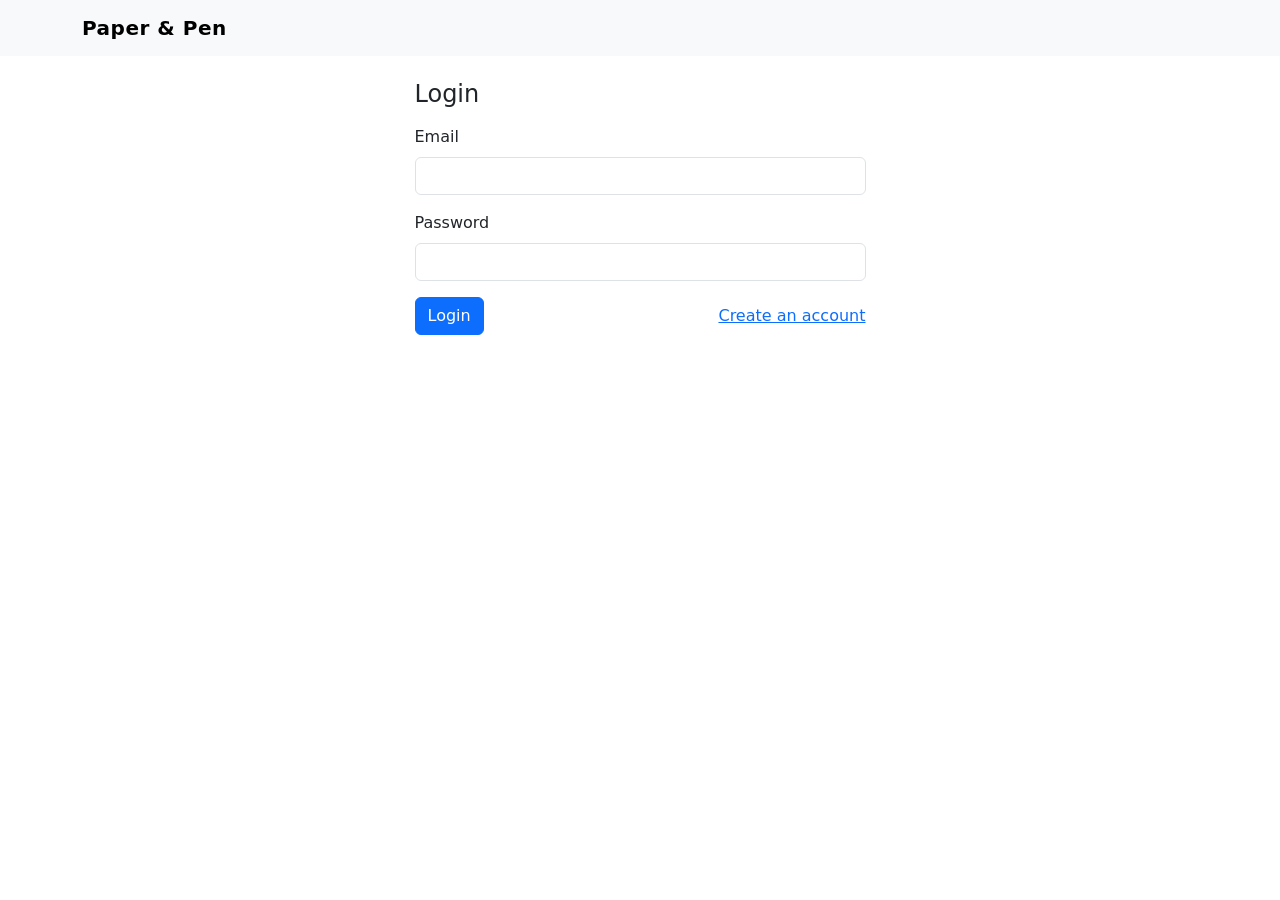
<file: stationery_store_static/account.html>
<!doctype html>
<html lang="en">
<head>
	<meta charset="utf-8">
	<meta name="viewport" content="width=device-width, initial-scale=1">
	<title>My Account - Paper & Pen</title>
	<link rel="stylesheet" href="https://cdn.jsdelivr.net/npm/bootstrap@5.3.3/dist/css/bootstrap.min.css">
	<link rel="stylesheet" href="assets/css/styles.css">
</head>
<body>
	<nav class="navbar navbar-expand-lg bg-body-tertiary">
		<div class="container">
			<a class="navbar-brand fw-bold" href="index.html">Paper & Pen</a>
		</div>
	</nav>
	<main class="container py-4">
		<h1 class="h4 mb-3">My Account</h1>
		<div id="account-container"></div>
	</main>
	<script src="https://cdn.jsdelivr.net/npm/bootstrap@5.3.3/dist/js/bootstrap.bundle.min.js"></script>
	<script src="assets/js/store.js"></script>
	<script>window.PnP.renderAccount();</script>
</body>
</html>
</file>
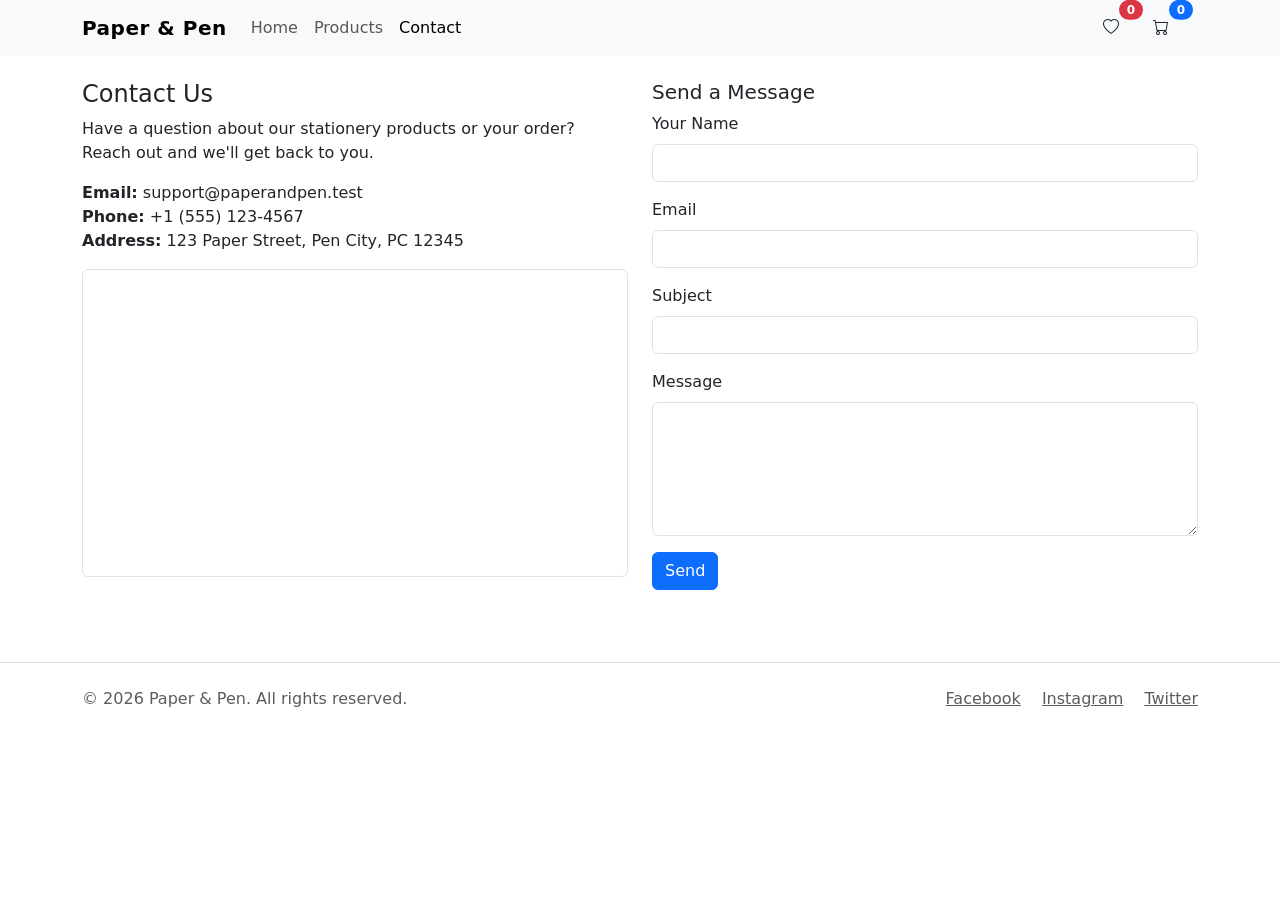
<file: stationery_store_static/contact.html>
<!doctype html>
<html lang="en">
<head>
	<meta charset="utf-8">
	<meta name="viewport" content="width=device-width, initial-scale=1">
	<title>Contact - Paper & Pen</title>
	<link rel="stylesheet" href="https://cdn.jsdelivr.net/npm/bootstrap@5.3.3/dist/css/bootstrap.min.css">
	<link rel="stylesheet" href="https://cdn.jsdelivr.net/npm/bootstrap-icons@1.11.3/font/bootstrap-icons.css">
	<link rel="stylesheet" href="assets/css/styles.css">
</head>
<body>
	<nav class="navbar navbar-expand-lg bg-body-tertiary">
		<div class="container">
			<a class="navbar-brand fw-bold" href="index.html">Paper & Pen</a>
			<button class="navbar-toggler" type="button" data-bs-toggle="collapse" data-bs-target="#nav" aria-controls="nav" aria-expanded="false" aria-label="Toggle navigation">
				<span class="navbar-toggler-icon"></span>
			</button>
			<div id="nav" class="collapse navbar-collapse">
				<ul class="navbar-nav me-auto mb-2 mb-lg-0">
					<li class="nav-item"><a class="nav-link" href="index.html">Home</a></li>
					<li class="nav-item"><a class="nav-link" href="products.html">Products</a></li>
					<li class="nav-item"><a class="nav-link active" href="contact.html">Contact</a></li>
				</ul>
				<ul class="navbar-nav mb-2 mb-lg-0">
					<li class="nav-item me-2">
						<a class="btn position-relative" href="wishlist.html" title="Wishlist">
							<span class="bi bi-heart"></span>
							<span class="position-absolute top-0 start-100 translate-middle badge rounded-pill bg-danger" id="wishlist-count">0</span>
						</a>
					</li>
					<li class="nav-item me-3">
						<a class="btn position-relative" href="cart.html" title="Cart">
							<span class="bi bi-cart"></span>
							<span class="position-absolute top-0 start-100 translate-middle badge rounded-pill bg-primary" id="cart-count">0</span>
						</a>
					</li>
				</ul>
			</div>
		</div>
	</nav>

	<main class="container py-4">
		<div class="row g-4">
			<div class="col-md-6">
				<h1 class="h4">Contact Us</h1>
				<p>Have a question about our stationery products or your order? Reach out and we'll get back to you.</p>
				<ul class="list-unstyled">
					<li><strong>Email:</strong> support@paperandpen.test</li>
					<li><strong>Phone:</strong> +1 (555) 123-4567</li>
					<li><strong>Address:</strong> 123 Paper Street, Pen City, PC 12345</li>
				</ul>
				<div class="ratio ratio-16x9 rounded overflow-hidden border">
					<iframe src="https://www.google.com/maps?output=embed&q=Times%20Square%2C%20New%20York" style="border:0;" allowfullscreen loading="lazy"></iframe>
				</div>
			</div>
			<div class="col-md-6">
				<h2 class="h5">Send a Message</h2>
				<form id="contact-form" class="needs-validation" novalidate>
					<div class="mb-3">
						<label class="form-label">Your Name</label>
						<input type="text" name="name" class="form-control" required>
					</div>
					<div class="mb-3">
						<label class="form-label">Email</label>
						<input type="email" name="email" class="form-control" required>
					</div>
					<div class="mb-3">
						<label class="form-label">Subject</label>
						<input type="text" name="subject" class="form-control" required>
					</div>
					<div class="mb-3">
						<label class="form-label">Message</label>
						<textarea name="message" class="form-control" rows="5" required></textarea>
					</div>
					<button class="btn btn-primary" type="submit">Send</button>
				</form>
				<div id="contact-success" class="alert alert-success mt-3 d-none">Thanks! We'll be in touch.</div>
			</div>
		</div>
	</main>

	<footer class="border-top py-4 mt-5">
		<div class="container d-flex justify-content-between align-items-center">
			<span class="text-muted">© <span id="year"></span> Paper & Pen. All rights reserved.</span>
			<div>
				<a class="text-muted me-3" href="https://facebook.com" target="_blank" rel="noopener">Facebook</a>
				<a class="text-muted me-3" href="https://instagram.com" target="_blank" rel="noopener">Instagram</a>
				<a class="text-muted" href="https://twitter.com" target="_blank" rel="noopener">Twitter</a>
			</div>
		</div>
	</footer>

	<script src="https://cdn.jsdelivr.net/npm/bootstrap@5.3.3/dist/js/bootstrap.bundle.min.js"></script>
	<script src="assets/js/store.js"></script>
	<script>window.PnP.renderContact();</script>
</body>
</html>
</file>
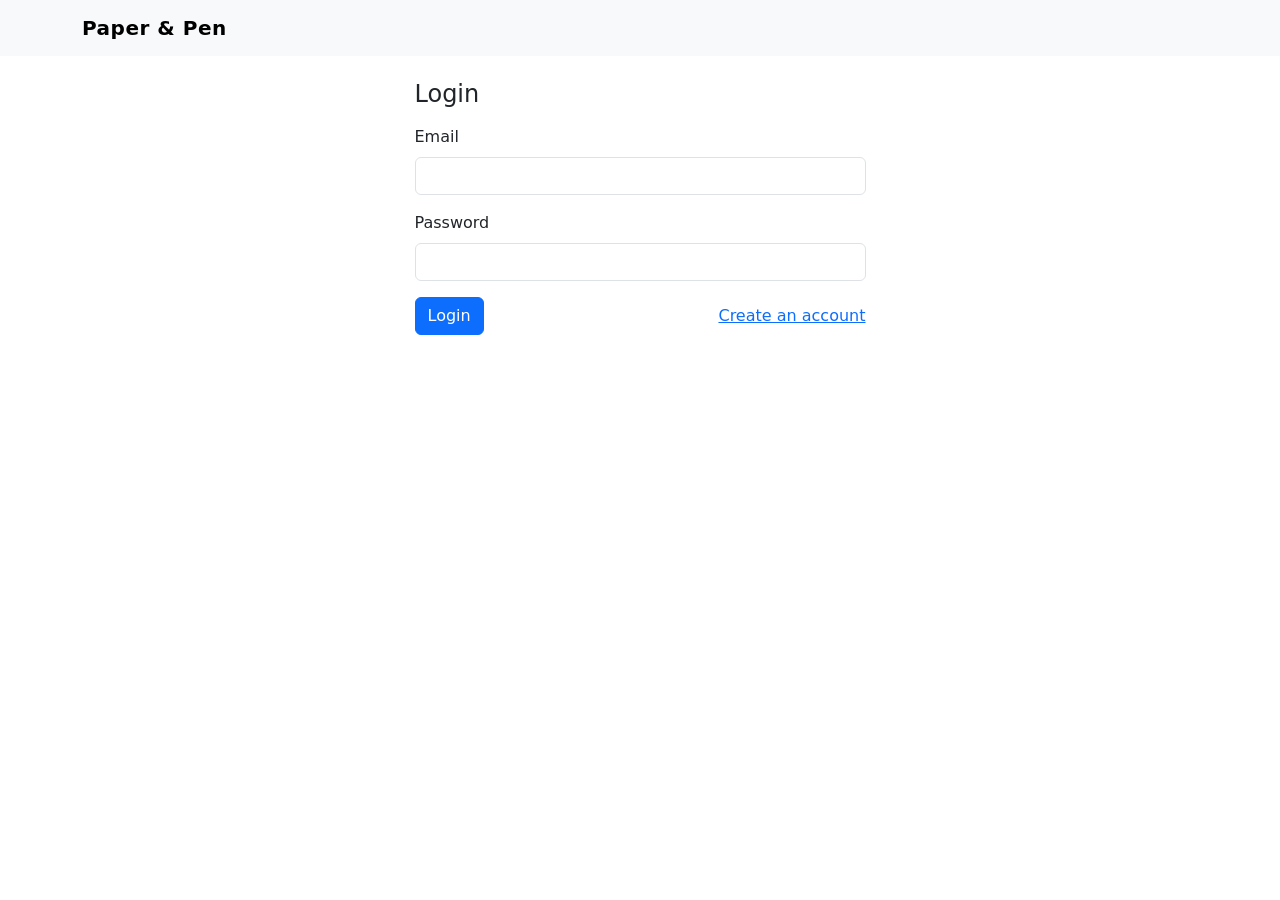
<file: stationery_store_static/login.html>
<!doctype html>
<html lang="en">
<head>
	<meta charset="utf-8">
	<meta name="viewport" content="width=device-width, initial-scale=1">
	<title>Login - Paper & Pen</title>
	<link rel="stylesheet" href="https://cdn.jsdelivr.net/npm/bootstrap@5.3.3/dist/css/bootstrap.min.css">
	<link rel="stylesheet" href="assets/css/styles.css">
</head>
<body>
	<nav class="navbar navbar-expand-lg bg-body-tertiary">
		<div class="container">
			<a class="navbar-brand fw-bold" href="index.html">Paper & Pen</a>
		</div>
	</nav>
	<main class="container py-4">
		<div class="row justify-content-center">
			<div class="col-md-6 col-lg-5">
				<h1 class="h4 mb-3">Login</h1>
				<form id="login-form" class="needs-validation" novalidate>
					<div class="mb-3">
						<label class="form-label">Email</label>
						<input type="email" name="email" class="form-control" required>
					</div>
					<div class="mb-3">
						<label class="form-label">Password</label>
						<input type="password" name="password" class="form-control" required>
					</div>
					<div class="d-flex justify-content-between align-items-center">
						<button class="btn btn-primary" type="submit">Login</button>
						<a href="register.html">Create an account</a>
					</div>
				</form>
				<div id="login-error" class="alert alert-danger mt-3 d-none">Invalid credentials</div>
			</div>
		</div>
	</main>
	<script src="https://cdn.jsdelivr.net/npm/bootstrap@5.3.3/dist/js/bootstrap.bundle.min.js"></script>
	<script src="assets/js/store.js"></script>
	<script>window.PnP.renderLogin();</script>
</body>
</html>
</file>
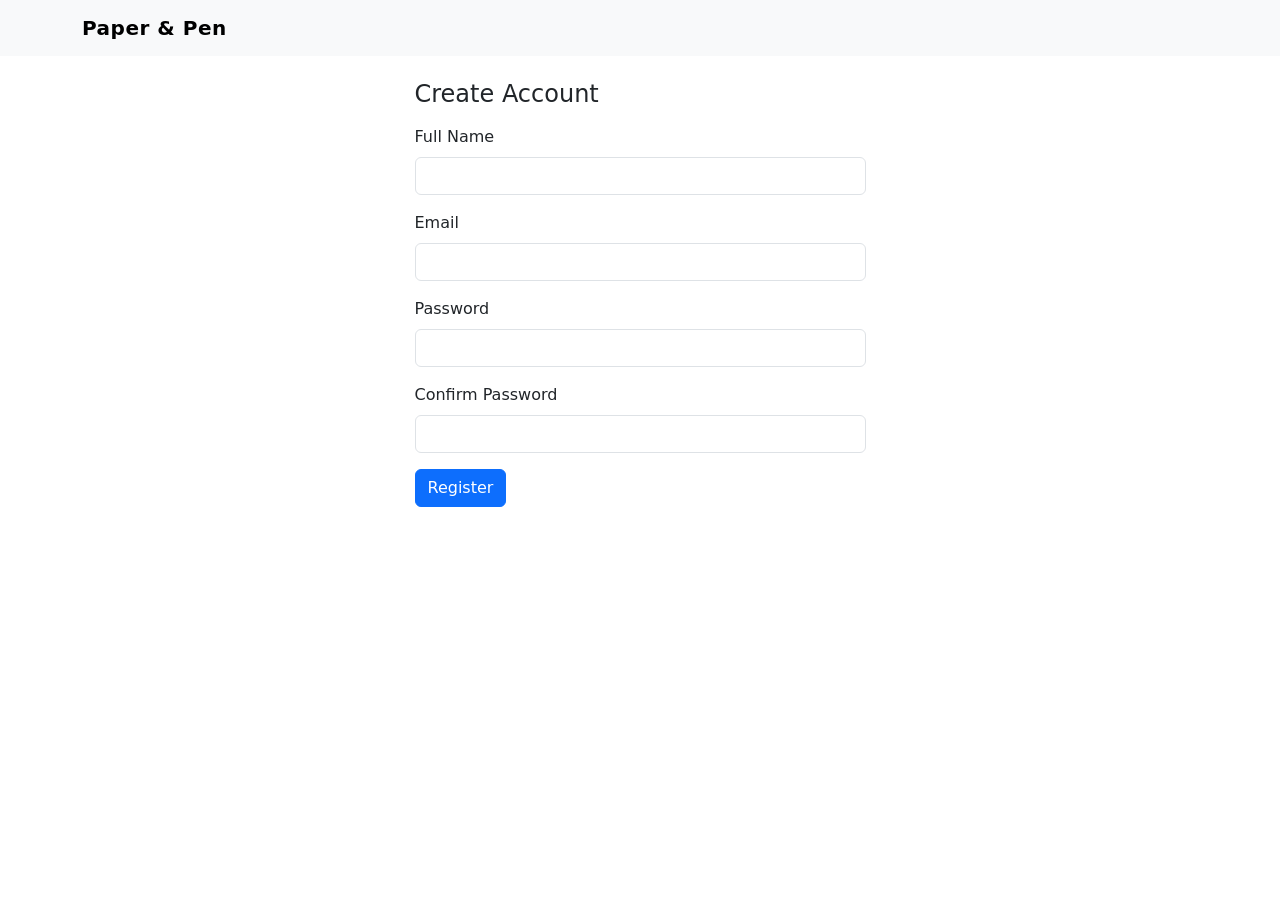
<file: stationery_store_static/register.html>
<!doctype html>
<html lang="en">
<head>
	<meta charset="utf-8">
	<meta name="viewport" content="width=device-width, initial-scale=1">
	<title>Register - Paper & Pen</title>
	<link rel="stylesheet" href="https://cdn.jsdelivr.net/npm/bootstrap@5.3.3/dist/css/bootstrap.min.css">
	<link rel="stylesheet" href="assets/css/styles.css">
</head>
<body>
	<nav class="navbar navbar-expand-lg bg-body-tertiary">
		<div class="container">
			<a class="navbar-brand fw-bold" href="index.html">Paper & Pen</a>
		</div>
	</nav>
	<main class="container py-4">
		<div class="row justify-content-center">
			<div class="col-md-6 col-lg-5">
				<h1 class="h4 mb-3">Create Account</h1>
				<form id="register-form" class="needs-validation" novalidate>
					<div class="mb-3">
						<label class="form-label">Full Name</label>
						<input type="text" name="name" class="form-control" required>
					</div>
					<div class="mb-3">
						<label class="form-label">Email</label>
						<input type="email" name="email" class="form-control" required>
					</div>
					<div class="mb-3">
						<label class="form-label">Password</label>
						<input type="password" name="password" class="form-control" required>
					</div>
					<div class="mb-3">
						<label class="form-label">Confirm Password</label>
						<input type="password" name="confirm_password" class="form-control" required>
					</div>
					<button class="btn btn-primary" type="submit">Register</button>
				</form>
				<div id="register-error" class="alert alert-danger mt-3 d-none">Registration failed</div>
			</div>
		</div>
	</main>
	<script src="https://cdn.jsdelivr.net/npm/bootstrap@5.3.3/dist/js/bootstrap.bundle.min.js"></script>
	<script src="assets/js/store.js"></script>
	<script>window.PnP.renderRegister();</script>
</body>
</html>
</file>
<file: stationery_store_static/assets/css/styles.css>
/* Paper & Pen static styles */
.card img { object-fit: cover; height: 180px; }
.navbar-brand { letter-spacing: 0.5px; }
</file>
